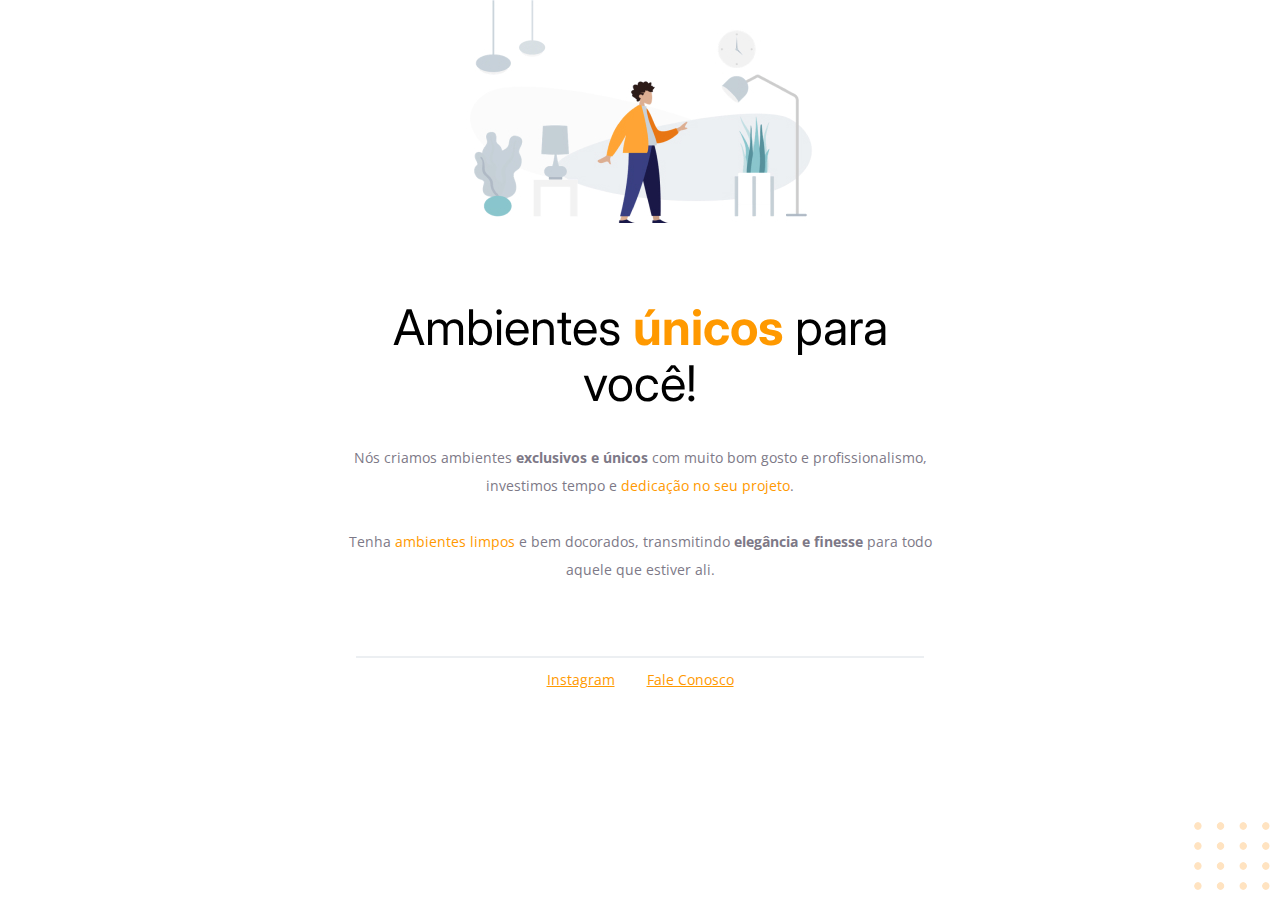
<file: Stage02-IntroHTML_CSS/MoveisCustomizados/index.html>
<!DOCTYPE html>
<html lang="pt-br">
  <head>
    <link rel="preconnect" href="https://fonts.googleapis.com" />
    <link rel="preconnect" href="https://fonts.gstatic.com" crossorigin />

    <meta charset="UTF-8" />
    <meta name="viewport" content="width=device-width, initial-scale=1.0" />
    <title>Mòveis Customizados</title>
    <link
      href="https://fonts.googleapis.com/css2?family=Inter:wght@400;500&family=Open+Sans:wght@400;700&display=swap"
      rel="stylesheet"
    />
    <link rel="stylesheet" href="./style.css" />
  </head>
  <body>
    <div id="hero">
      <img
        src="./imgs/img1.jpg"
        alt="Desenho de uma pessoa vestindo uma camisa amarela em uma sala com móveis"
      />

      <h1>Ambientes <span>únicos</span> para você!</h1>
      <p>
        Nós criamos ambientes <strong>exclusivos e únicos</strong> com muito bom
        gosto e profissionalismo, investimos tempo e
        <span>dedicação no seu projeto</span>.

        <br /><br />

        Tenha <span>ambientes limpos</span> e bem docorados, transmitindo
        <strong>elegância e finesse</strong>
        para todo aquele que estiver ali.
      </p>
    </div>
    <!--fim hero-->

    <div id="footer">
      <div class="line"></div>

      <a href="" target="_blank">Instagram</a>
      <a href="mailto:vidalmoc@gmail.com" target="_blank">Fale Conosco</a>
    </div>
    <!--fim footer-->
    <img
      id="balls"
      src="./imgs/balls.svg"
      alt="Bolinhas laranjadas no canto inferior direito da tela"
    />
  </body>
</html>
</file>
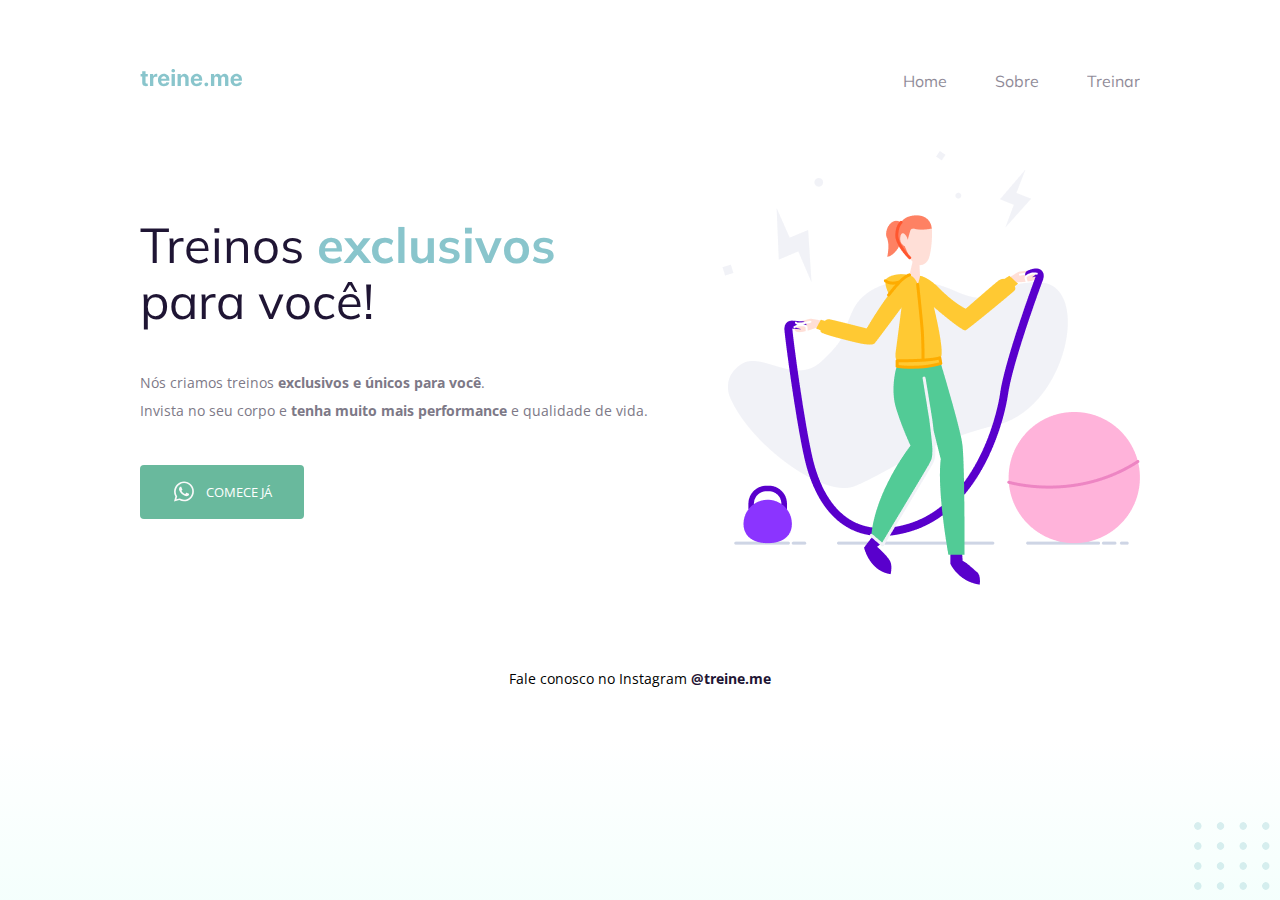
<file: Stage02-IntroHTML_CSS/TreineMe/index.html>
<!DOCTYPE html>
<html lang="pt-br">
  <head>
    <link rel="preconnect" href="https://fonts.googleapis.com" />
    <link rel="preconnect" href="https://fonts.gstatic.com" crossorigin />

    <meta charset="UTF-8" />
    <meta name="viewport" content="width=device-width, initial-scale=1.0" />
    <title>Treine-me</title>
    <link
      href="https://fonts.googleapis.com/css2?family=Mulish:wght@400;700&family=Open+Sans:ital,wght@0,700;1,400&display=swap"
      rel="stylesheet"
    />
    <link rel="stylesheet" href="./style.css" />
  </head>
  <body>
    <div class="page">
      <nav>
        <a href="#" id="logo">
          <img src="./imgs/Logo.svg" alt="Treine.me" title="Logo Treine.me" />
        </a>
        <ul>
          <li><a href="#">Home</a></li>
          <li><a href="#">Sobre</a></li>
          <li><a href="#">Treinar</a></li>
        </ul>
      </nav>
      <!--fim nav-->
      <main>
        <section class="text">
          <h1>Treinos <span>exclusivos</span> para você!</h1>
          <p>
            Nós criamos treinos <strong>exclusivos e únicos para você</strong>.
            <br />
            Invista no seu corpo e
            <strong>tenha muito mais performance</strong> e qualidade de vida.
          </p>
          <button>
            <img src="./imgs/whatsapp.svg" alt="Ícone do Whatsapp" /> Comece já
          </button>
        </section>
        <img src="./imgs/image.png" alt="Desenho de uma mulher pulando corda" />
      </main>
      <!--fim main-->
      <footer>
        Fale conosco no Instagram <a href="" target="_blank">@treine.me</a>
      </footer>
      <!--fim footer-->
    </div>
    <!--fim page-->
    <img
      id="balls"
      src="./imgs/balls.svg"
      alt="Bolinhas decorativas verdes no canto inferior direito da página"
    />
  </body>
</html>
</file>
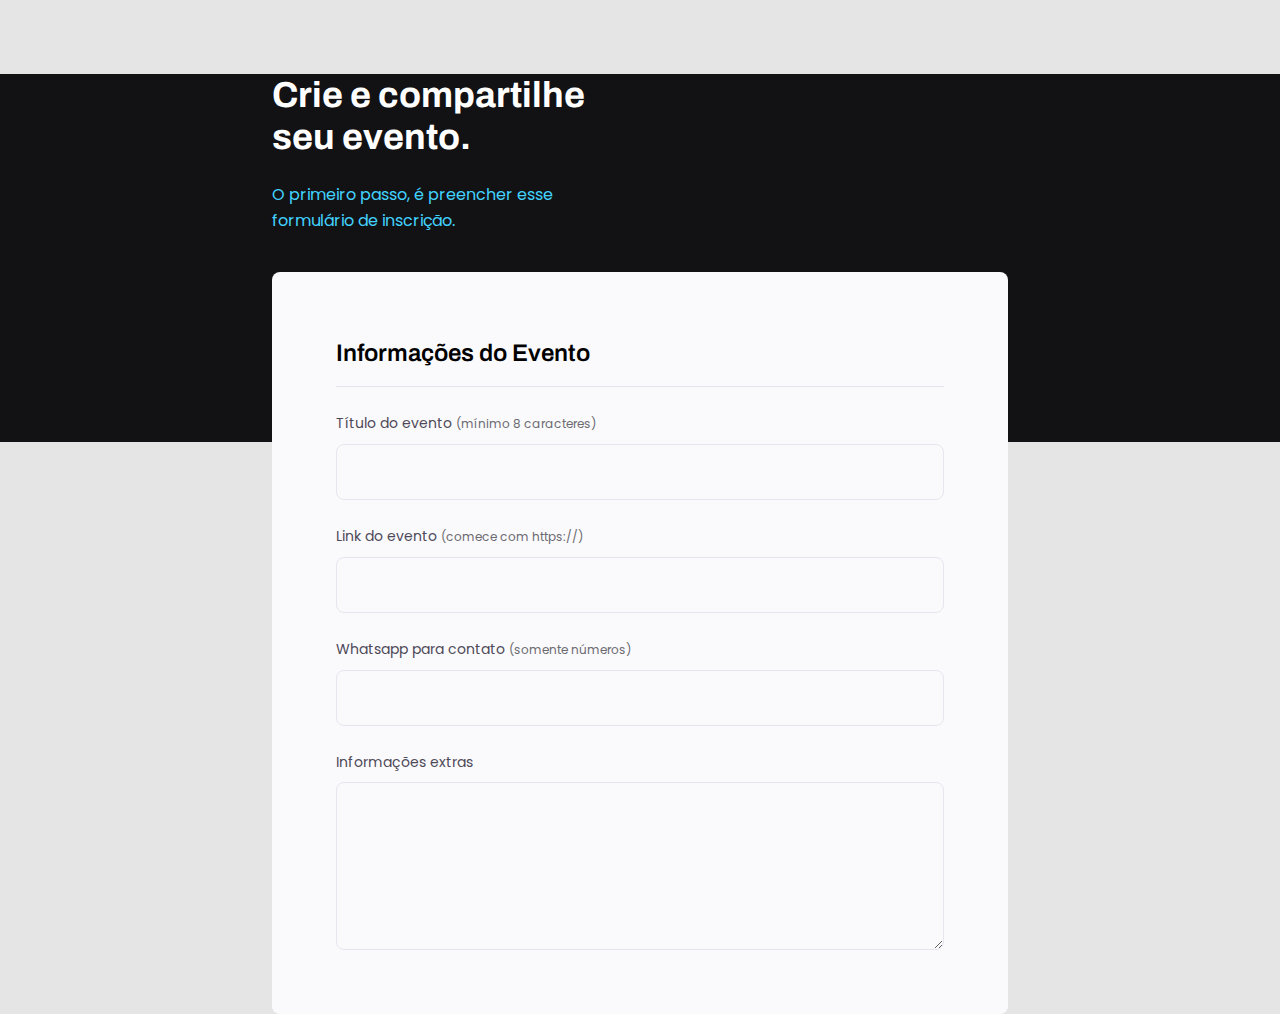
<file: Stage03-HTML_CSS_Avancado/Formularios/index.html>
<!DOCTYPE html>
<html lang="pt-br">
  <head>
    <link rel="preconnect" href="https://fonts.googleapis.com" />
    <link rel="preconnect" href="https://fonts.gstatic.com" crossorigin />

    <meta charset="UTF-8" />
    <meta name="viewport" content="width=device-width, initial-scale=1.0" />
    <title>Formulário</title>
    <link rel="stylesheet" href="./style.css" />

    <link rel="preconnect" href="https://fonts.googleapis.com" />
    <link rel="preconnect" href="https://fonts.gstatic.com" crossorigin />
    <link
      href="https://fonts.googleapis.com/css2?family=Archivo:wght@600;700&family=Poppins&display=swap"
      rel="stylesheet"
    />
  </head>
  <body>
    <div class="page">
      <header>
        <h1>Crie e compartilhe seu evento.</h1>
        <p>O primeiro passo, é preencher esse formulário de inscrição.</p>
      </header>
      <form>
        <fieldset>
          <div class="fieldset-wrapper">
            <legend>Informações do Evento</legend>

          <div class="input-wrapper">
            <label for="event-title">Título do evento <span>(mínimo 8 caracteres)<span></label>
              <input type="text" name="event-title" id="event-title" />
          </div><!--fim input-wrapper-->

          <div class="input-wrapper">
            <label for="event-link">Link do evento <span>(comece com https://)<span></label>
              <input type="url" name="event-link" id="event-link" />
          </div><!--fim input-wrapper-->

          <div class="input-wrapper">
            <label for="event-whatsapp">Whatsapp para contato <span>(somente números)<span></label>
              <input type="number" name="event-whatsapp" id="event-whatsapp" />
          </div><!--fim input-wrapper-->

          <div class="input-wrapper">
            <label for="event-info">Informações extras</label>
              <textarea name="event-info" id="event-info" cols="30" rows="10"></textarea>
          </div><!--fim input-wrapper-->

          </div><!--fieldset-wrapper-->

        </fieldset>
      </form>
    </div>
    <!--fim page-->
  </body>
</html>
</file>
<file: Stage02-IntroHTML_CSS/MoveisCustomizados/style.css>
* {
  margin: 0;
  padding: 0;
  box-sizing: border-box;
}

body {
  font-family: "Open Sans", sans-serif;
  text-align: center;
}

#hero {
  width: 592px;
  margin: 0 auto 72px;
}

#hero img {
  margin-bottom: 72px;
}

h1 {
  font-family: "Inter", sans-serif;
  font-size: 49px;
  line-height: 56px;
  font-weight: normal;
  margin-bottom: 32px;
}

h1 span {
  font-weight: bold;
}

span,
a {
  color: #ff9900;
}

p,
#footer {
  color: #7d7987;
  font-size: 14px;
  line-height: 28px;
}

#footer a + a {
  /**pegue o 'a' que anterior a ele tenha um 'a'*/
  margin-left: 28px;
}
.line {
  width: 568px;
  margin: 0 auto 8px;
  border: 1px solid #eceff2;
}

#balls {
  position: fixed;
  bottom: 0;
  right: 0;
}
</file>
<file: Stage02-IntroHTML_CSS/TreineMe/style.css>
* {
  margin: 0;
  padding: 0;
  box-sizing: border-box;
}

body {
  font-family: "Open Sans", sans-serif;
  background: linear-gradient(
    180deg,
    rgba(227, 255, 248, 0) 82.08%,
    rgba(227, 255, 248, 0.38) 100%
  );
  min-height: 100vh;
}

.page {
  width: 1000px;
  margin: 0 auto;
  padding-top: 65px;
}

nav {
  display: flex;
  justify-content: space-between;
  align-items: center;
  margin-bottom: 55px;
}

ul {
  list-style: none;
  display: flex;
  gap: 48px;
  margin: 0;
  padding: 0;
}

a {
  text-decoration: none;
  color: #1f1534;
}

ul li a {
  opacity: 0.5;
}

ul li a:hover {
  font-weight: bold;
  opacity: 1;
}

h1,
ul {
  font-family: "Mulish", sans-serif;
}

main {
  display: flex;
  align-items: center;
  justify-content: space-between;
}

h1 {
  font-size: 49px;
  line-height: 56px;
  color: #1f1534;
  font-weight: normal;
  width: 490px;
}

h1 span {
  color: #89c5cc;
  font-weight: bold;
}

section p {
  font-size: 14px;
  line-height: 28px;
  color: #7d7987;
  margin: 40px 0;
}

button {
  color: #fff;
  text-transform: uppercase;
  font-family: "Open Sans", sans-serif;
  background: #69b99d;
  border: none;
  padding: 14px 32px 15px;
  display: flex;
  align-items: center;
  justify-content: center;
  gap: 10px;
  border-radius: 4px;
  cursor: pointer;
}

button:hover {
  background: #4ea788;
}

footer {
  font-family: "Open Sans", sans-serif;
  font-size: 14px;
  line-height: 28px;
  text-align: center;
  margin-top: 80px;
  font-style: normal;
  font-weight: normal;
}

footer a {
  font-weight: bold;
}

#balls {
  position: fixed;
  bottom: 0;
  right: 0;
}
</file>
<file: Stage03-HTML_CSS_Avancado/Formularios/style.css>
* {
  margin: 0;
  padding: 0;
  box-sizing: border-box;
}

body,
input,
button,
select,
textarea {
  font-family: "Poppins", sans-serif;
}

body {
  background: #e5e5e5;
}

body::before {
  content: "";
  width: 100%;
  height: 368px;
  position: absolute;
  z-index: -1;
  background: #121214;
}

.page {
  width: 736px;
  margin: 0 auto;
}

header {
  width: 319px;
  margin-top: 74px;
}

header h1 {
  font-family: "Archivo", sans-serif;
  font-weight: bold;
  font-size: 36px;
  line-height: 42px;
  color: white;
  margin-bottom: 24px;
}

header p {
  font-size: 16px;
  line-height: 26px;
  color: #42d3ff;
}

form {
  background: #fafafc;
  margin-top: 38px;
  border-radius: 8px;
  min-height: 300px;
  padding: 64px;
}

fieldset {
  border: none;
}

.fieldset-wrapper {
  display: flex;
  flex-direction: column;
  gap: 24px;
}

fieldset legend {
  font-family: "Archivo", sans-serif;
  font-weight: 600;
  font-size: 24px;
  line-height: 34px;
  width: 100%;
  border-bottom: 1px solid #e6e6f0;
  padding-bottom: 16px;
}

.input-wrapper {
  display: flex;
  flex-direction: column;
}

.input-wrapper label {
  font-size: 14px;
  line-height: 24px;
  color: #4e4958;
  margin-bottom: 8px;
}

.input-wrapper label span {
  margin-right: 12px;
  font-size: 12px;
  color: #6c6a71;
}

.input-wrapper input,
.input-wrapper textarea {
  background: #fafafc;
  border: 1px solid #e6e6f0;
  border-radius: 8px;
  height: 56px;
  padding: 0 24px;
  font-size: 16px;
  line-height: 26px;
  color: #6c6a7;
}

.input-wrapper textarea {
  padding: 0;
  height: 168px;
}
</file>
